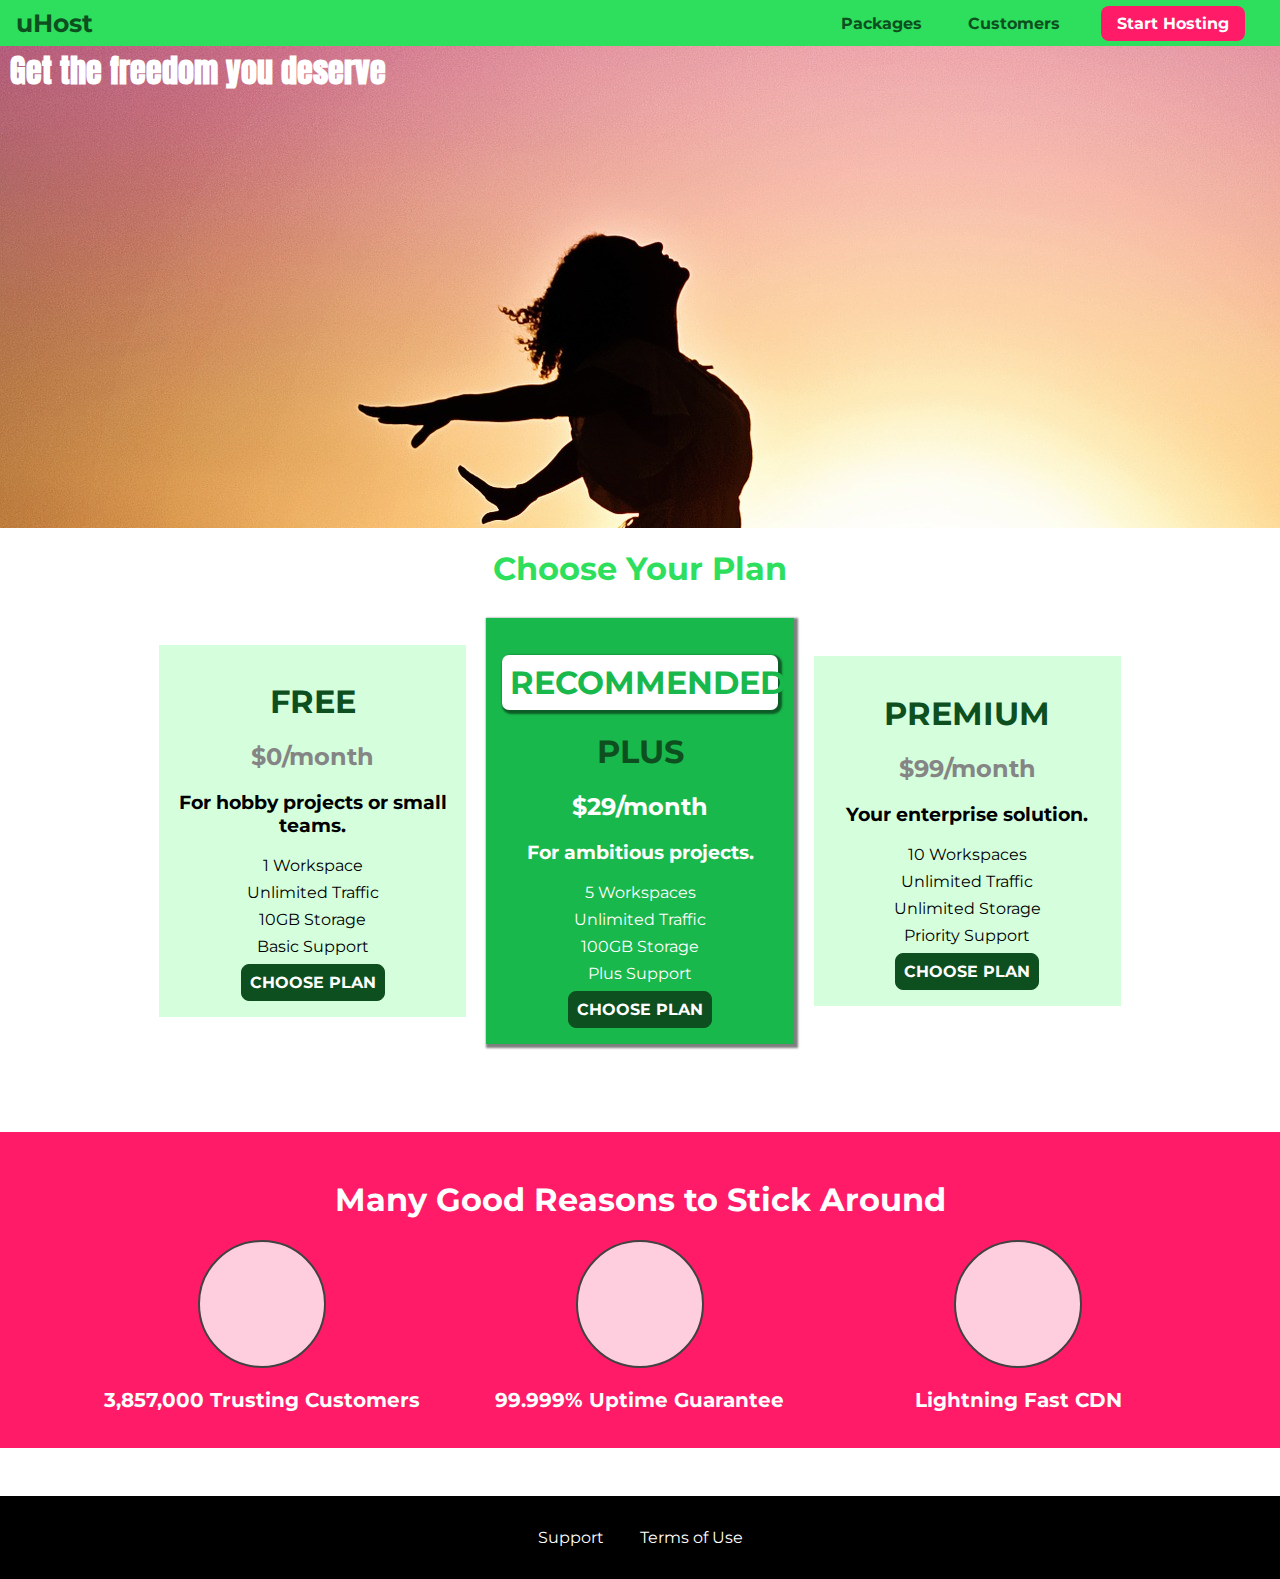
<file: index.html>
<!DOCTYPE html>
<html lang="en">
  <head>
    <meta charset="UTF-8" />
    <meta http-equiv="X-UA-Compatible" content="IE=edge" />
    <meta name="viewport" content="width=device-width, initial-scale=1.0" />
    <link rel="preconnect" href="https://fonts.googleapis.com" />
    <link rel="preconnect" href="https://fonts.gstatic.com" crossorigin />
    <link
      href="https://fonts.googleapis.com/css2?family=Anton&display=swap"
      rel="stylesheet"
    />
    <link rel="preconnect" href="https://fonts.googleapis.com" />
    <link rel="preconnect" href="https://fonts.gstatic.com" crossorigin />
    <link
      href="https://fonts.googleapis.com/css2?family=Montserrat:wght@400;700&display=swap"
      rel="stylesheet"
    />
    <link rel="stylesheet" href="shared.css" />
    <link rel="stylesheet" href="style.css" />
    <title>Document</title>
  </head>
  <body>
    <header class="main-header">
      <div>
        <a href="index.html" class="main-header__brand"> uHost </a>
      </div>
      <nav class="main-nav">
        <ul class="main-nav__items">
          <li class="main-nav__item">
            <a href="packages/index.html">Packages</a>
          </li>
          <li class="main-nav__item">
            <a href="customers/index.html">Customers</a>
          </li>
          <li class="main-nav__item main-nav__item--cta">
            <a href="start-hosting/index.html">Start Hosting</a>
          </li>
        </ul>
      </nav>
    </header>
    <main>
      <section id="product-overview">
        <h1>Get the freedom you deserve</h1>
      </section>
      <section id="plans">
        <h1 class="section-title">Choose Your Plan</h1>
        <div class="plan__list">
          <article class="plan">
            <h1 class="plan__title">FREE</h1>
            <h2 class="plan__price">$0/month</h2>
            <h3>For hobby projects or small teams.</h3>
            <ul class="plan__features">
              <li class="plan__feature">1 Workspace</li>
              <li class="plan__feature">Unlimited Traffic</li>
              <li class="plan__feature">10GB Storage</li>
              <li class="plan__feature">Basic Support</li>
            </ul>
            <div>
              <button class="button">CHOOSE PLAN</button>
            </div>
          </article>
          <article class="plan plan--highlighted">
            <h1 class="plan__annotation">RECOMMENDED</h1>
            <h1 class="plan__title">PLUS</h1>
            <h2 class="plan__price">$29/month</h2>
            <h3>For ambitious projects.</h3>
            <ul class="plan__features">
              <li class="plan__feature">5 Workspaces</li>
              <li class="plan__feature">Unlimited Traffic</li>
              <li class="plan__feature">100GB Storage</li>
              <li class="plan__feature">Plus Support</li>
            </ul>
            <div>
              <button class="button">CHOOSE PLAN</button>
            </div>
          </article>
          <article class="plan">
            <h1 class="plan__title">PREMIUM</h1>
            <h2 class="plan__price">$99/month</h2>
            <h3>Your enterprise solution.</h3>
            <ul class="plan__features">
              <li class="plan__feature">10 Workspaces</li>
              <li class="plan__feature">Unlimited Traffic</li>
              <li class="plan__feature">Unlimited Storage</li>
              <li class="plan__feature">Priority Support</li>
            </ul>
            <div>
              <button class="button">CHOOSE PLAN</button>
            </div>
          </article>
        </div>
      </section>
      <section id="key-features">
        <h1 class="section-title">Many Good Reasons to Stick Around</h1>
        <ul class="key-feature__list">
          <li class="key-feature">
            <div class="key-feature__image"></div>
            <p class="key-feature__description">3,857,000 Trusting Customers</p>
          </li>
          <li class="key-feature">
            <div class="key-feature__image"></div>
            <p class="key-feature__description">99.999% Uptime Guarantee</p>
          </li>
          <li class="key-feature">
            <div class="key-feature__image"></div>
            <p class="key-feature__description">Lightning Fast CDN</p>
          </li>
        </ul>
      </section>
    </main>
    <footer class="main-footer">
      <nav>
        <ul class="main-footer__links">
          <li class="main-footer__link">
            <a href="#">Support</a>
          </li>
          <li class="main-footer__link">
            <a href="#">Terms of Use</a>
          </li>
        </ul>
      </nav>
    </footer>
  </body>
</html>
</file>
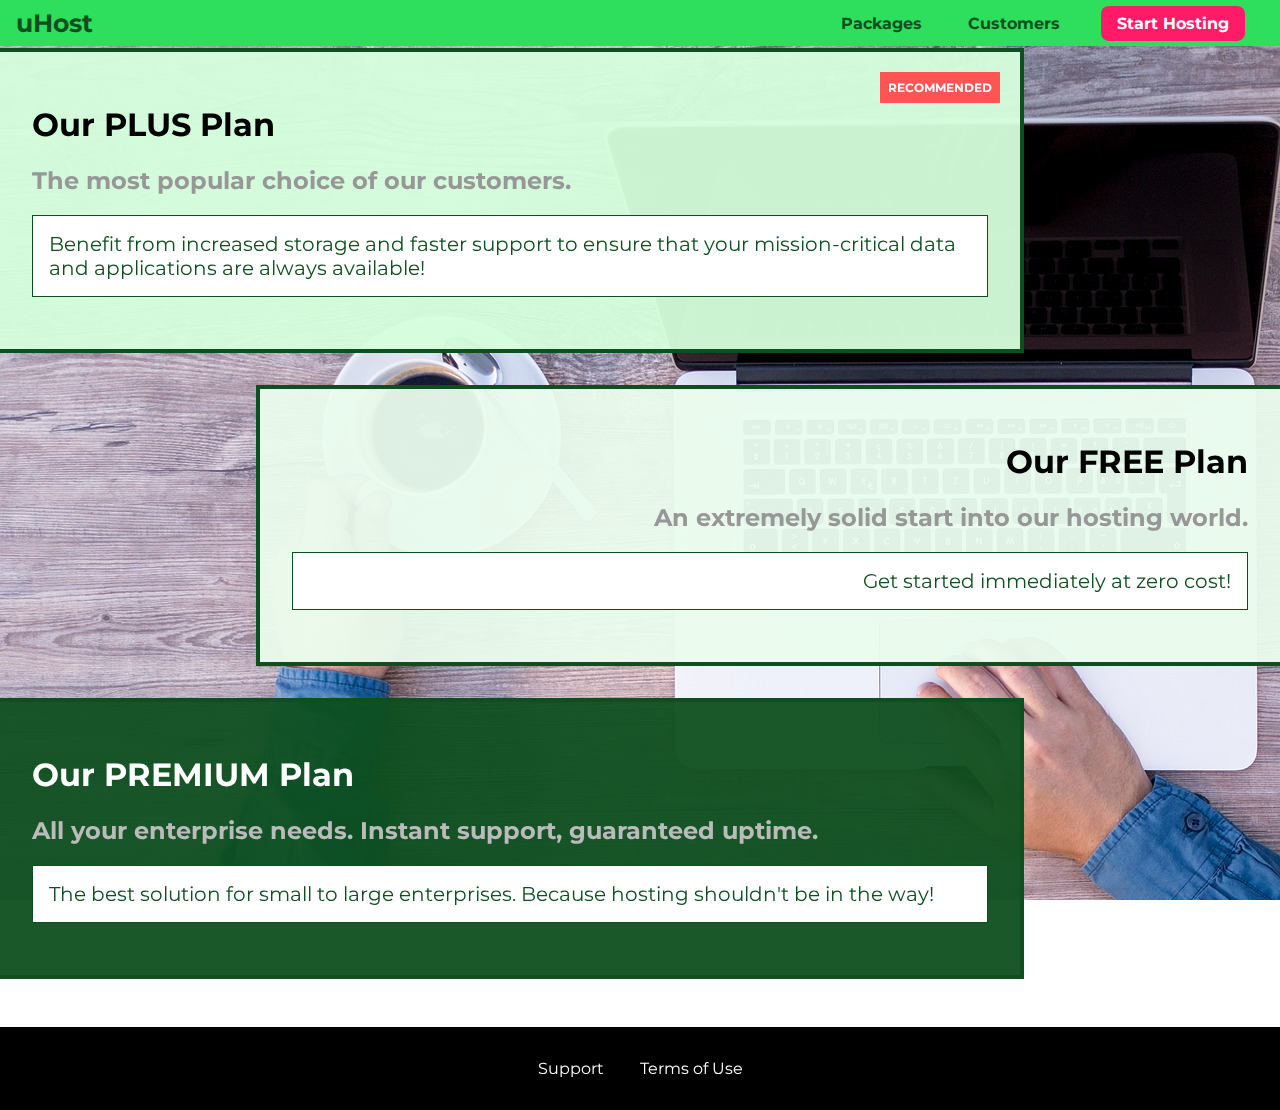
<file: packages/index.html>
<!DOCTYPE html>
<html lang="en">
  <head>
    <meta charset="UTF-8" />
    <meta http-equiv="X-UA-Compatible" content="IE=edge" />
    <meta name="viewport" content="width=device-width, initial-scale=1.0" />
    <link rel="preconnect" href="https://fonts.googleapis.com" />
    <link rel="preconnect" href="https://fonts.gstatic.com" crossorigin />
    <link rel="preconnect" href="https://fonts.googleapis.com" />
    <link rel="preconnect" href="https://fonts.gstatic.com" crossorigin />
    <link
      href="https://fonts.googleapis.com/css2?family=Montserrat:wght@400;700&display=swap"
      rel="stylesheet"
    />
    <link rel="stylesheet" href="../shared.css" />
    <link rel="stylesheet" href="packages.css" />
    <title>Document</title>
  </head>
  <body>
    <div class="background"></div>
    <header class="main-header">
      <div>
        <a href="../index.html" class="main-header__brand"> uHost </a>
      </div>
      <nav class="main-nav">
        <ul class="main-nav__items">
          <li class="main-nav__item">
            <a href="index.html">Packages</a>
          </li>
          <li class="main-nav__item">
            <a href="../customers/index.html">Customers</a>
          </li>
          <li class="main-nav__item main-nav__item--cta">
            <a href="../start-hosting/index.html">Start Hosting</a>
          </li>
        </ul>
      </nav>
    </header>
    <main>
      <section class="package" id="plus">
        <a href="#">
          <h1 class="package__title">Our PLUS Plan</h1>
          <h2 class="package__batch">RECOMMENDED</h2>
          <h2 class="package__subtitle">
            The most popular choice of our customers.
          </h2>
          <p class="package__info">
            Benefit from increased storage and faster support to ensure that
            your mission-critical data and applications are always available!
          </p>
        </a>
      </section>
      <section class="package" id="free">
        <a href="#" class="">
          <h1 class="package__title">Our FREE Plan</h1>
          <h2 class="package__subtitle">
            An extremely solid start into our hosting world.
          </h2>
          <p class="package__info">Get started immediately at zero cost!</p>
        </a>
      </section>
      <div class="clearfix"></div>
      <section class="package" id="premium">
        <a href="#">
          <h1 class="package__title">Our PREMIUM Plan</h1>
          <h2 class="package__subtitle">
            All your enterprise needs. Instant support, guaranteed uptime.
          </h2>
          <p class="package__info">
            The best solution for small to large enterprises. Because hosting
            shouldn't be in the way!
          </p>
        </a>
      </section>
    </main>
    <footer class="main-footer">
      <nav>
        <ul class="main-footer__links">
          <li class="main-footer__link">
            <a href="#">Support</a>
          </li>
          <li class="main-footer__link">
            <a href="#">Terms of Use</a>
          </li>
        </ul>
      </nav>
    </footer>
  </body>
</html>
</file>
<file: shared.css>
* {
  box-sizing: border-box;
}

body {
  font-family: "Montserrat", sans-serif;
  margin: 0;
}

.main-header {
  background: #2ddf5c;
  width: 100%;
  padding: 8px 16px;
  position: fixed;
  z-index: 1; /*Place navbar on top of packages*/
}

.main-header > div {
  display: inline-block; /*Change div from block level to inline to fit logo with navbar*/
  vertical-align: middle; /*Align navbar and logo into middle; need to add to main-nav also*/
}

.main-header__brand {
  color: #0e4f1f;
  font-weight: bold; /*Make logo bolder*/
  font-size: 25px; /*Increase Logo size*/
  text-decoration: none; /*Remove underline from logo*/
}

.main-nav {
  display: inline-block; /*Change nav from block level to inline to fit logo with navbar*/
  text-align: right; /*Place navbar to right of the page*/
  width: calc(
    100% - 84px
  ); /*Take width of page - width of logo and white space between div and navbar*/
  vertical-align: middle; /*Align navbar and logo into middle; need to add to logo div also*/
}

.main-nav__items {
  margin: 0;
  padding: 0;
  list-style: none;
}

.main-nav__item {
  display: inline-block; /*Change list item from block level to inline*/
  margin: 0 16px;
}

.main-nav__item a {
  text-decoration: none;
  color: #0e4f1f;
  font-weight: bold;
  padding: 0 5px;
}

.main-nav__item a:hover,
.main-nav__item a:active {
  color: white;
  border-bottom: 5px solid white;
}

.main-nav__item--cta a {
  color: white;
  background: #ff1b68;
  padding: 8px 16px;
  border-radius: 8px;
}

.main-nav__item--cta a:hover,
.main-nav__item--cta a:active {
  color: #ff1b68;
  background: white;
  border: none;
}

.main-footer {
  background: black;
  padding: 32px;
  margin-top: 48px;
}

.main-footer__links {
  list-style: none;
  margin: 0;
  padding: 0;
  text-align: center;
}

.main-footer__link {
  display: inline-block;
  margin: 0 16px;
}

.main-footer__link a {
  color: white;
  text-decoration: none;
}

.main-footer__link a:hover,
.main-footer__link a:active {
  color: #ccc;
}

.button {
  background: #0e4f1f;
  color: white;
  font: inherit;
  border: 1.5px solid #0e4f1f;
  padding: 8px;
  border-radius: 8px;
  font-weight: bold;
  cursor: pointer;
}

.button:hover,
.button:active {
  background: white;
  color: #0e4f1f;
}

.button:focus {
  outline: none;
}
</file>
<file: style.css>
#product-overview {
  background: url(./freedom.jpg);
  height: 528px;
  width: 100%;
  padding: 10px;
  padding-top: 25px;
}

.section-title {
  color: #2ddf5c;
  text-align: center;
}

.plan__list {
  width: 80%;
  margin: auto;
  text-align: center;
}

.plan {
  padding: 16px;
  margin: 8px;
  background: #d5ffdc;
  display: inline-block;
  width: 30%;
  text-align: center;
  vertical-align: middle;
}

.plan--highlighted {
  background: #19b84c;
  color: white;
  box-shadow: 2px 2px 2px 2px rgba(0, 0, 0, 0.5);
}

.plan__annotation {
  background: white;
  color: #19b84c;
  padding: 8px;
  box-shadow: 2px 2px 2px 2px rgba(0, 0, 0, 0.5);
  border-radius: 7px;
}

.plan__title {
  color: #0e4f1f;
}

.plan__price {
  color: #858585;
}

.plan--highlighted .plan__price {
  color: white;
}

.plan__features {
  list-style: none;
  margin: 0;
  padding: 0;
}

.plan__feature {
  margin: 8px 0;
}

#key-features {
  background: #ff1b68;
  margin-top: 80px;
  padding: 16px;
}

#key-features .section-title {
  color: white;
  margin-top: 32px;
}
.key-feature__list {
  list-style: none;
  margin: 0;
  padding: 0;
  text-align: center;
}
.key-feature {
  display: inline-block;
  width: 30%;
  vertical-align: top;
}

.key-feature__image {
  background: #ffcede;
  width: 128px;
  height: 128px;
  border: 2px solid #424242;
  border-radius: 50%;
  margin: auto;
}

.key-feature__description {
  text-align: center;
  font-weight: bold;
  color: white;
  font-size: 20px;
}

#product-overview h1 {
  color: white;
  font-family: "Anton", sans-serif;
}
</file>
<file: packages/packages.css>
main {
  padding-top: 32px;
}

.background {
  background: url("../Images/plans-background.jpg");
  position: fixed;
  width: 100%;
  height: 100%;
  z-index: -1; /*Move Image to back of content; Need to have position:Fixed*/
}

.package {
  width: 80%;
  margin: 16px 0;
  border: 4px solid #0e4f1f;
  border-left: none;
  position: relative; /*For Batch to move in this container*/
}

.package a {
  text-decoration: none;
  color: inherit;
  display: block;
  padding: 32px;
}

.package:hover,
.package:active {
  box-shadow: rgba(0, 0, 0, 0.5);
  border-color: #ff5454;
}

.package__batch {
  position: absolute; /*move batch in same container; need to have position: relative to parent*/
  text-align: right;
  top: 0; /*Position 0px from top*/
  right: 0; /*Position 0px from right*/
  font-size: 12px;
  color: white;
  background-color: #ff5454;
  padding: 8px;
  margin: 20px;
}

.package__subtitle {
  color: #979797;
}

.package__info {
  padding: 16px;
  border: 1px solid #0e4f1f;
  font-size: 20px;
  color: #0e4f1f;
  background: white;
}

#plus {
  background-color: rgba(213, 255, 220, 0.95);
}

#free {
  background: rgba(234, 252, 237, 0.95);
  float: right;
  border-right: none;
  border-left: 4px solid #0e4f1f;
  text-align: right;
}

#free:hover,
#free:active {
  border-color: #ff5454;
}
.clearfix {
  clear: both; /*Any element after this not respect float  */
}

#premium {
  background: rgba(14, 79, 31, 0.95);
}

#premium .package__title {
  color: white;
}

#premium .package__subtitle {
  color: #bbb;
}
</file>
